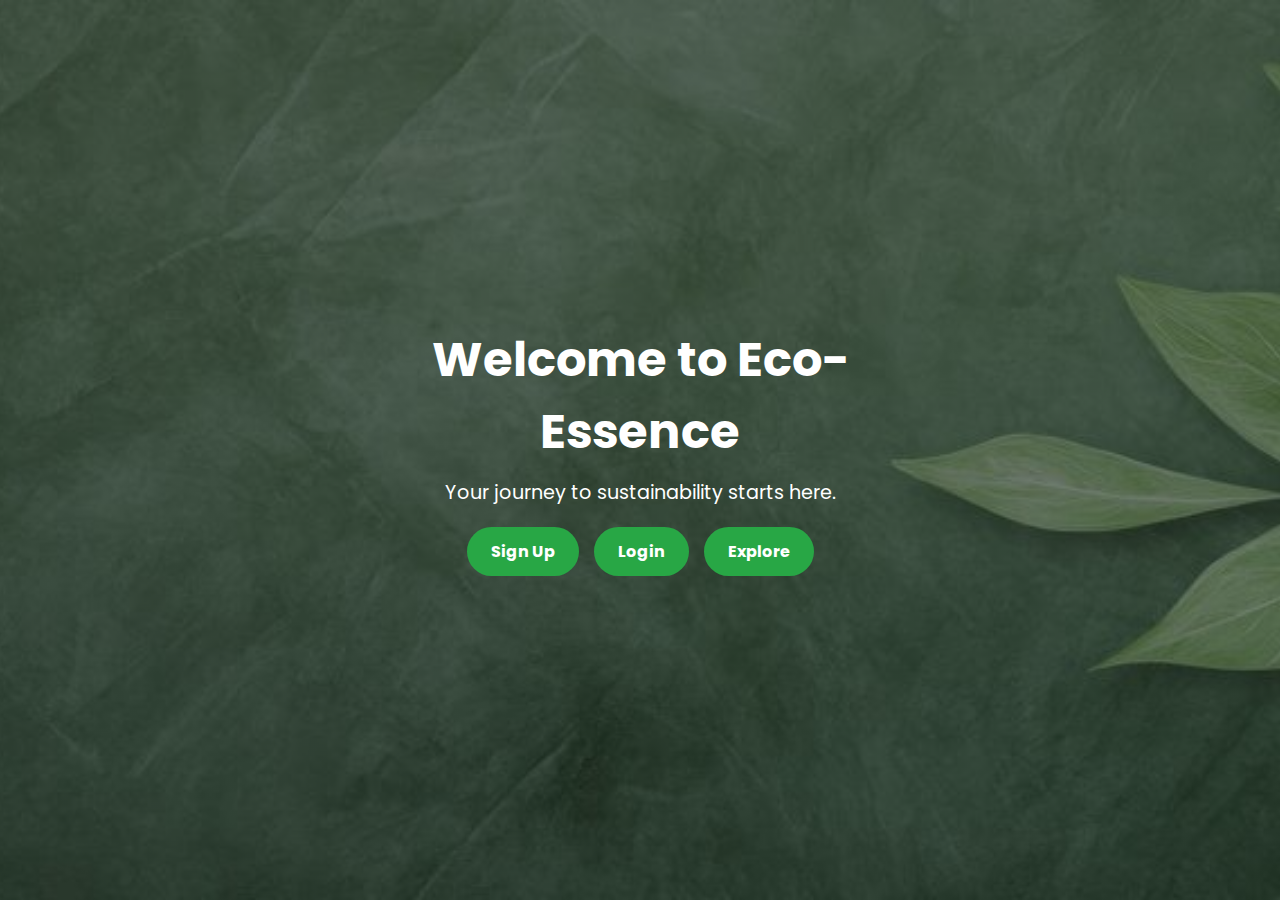
<file: index.html>
<!DOCTYPE html>
<html lang="en">
<head>
    <meta charset="UTF-8">
    <meta name="viewport" content="width=device-width, initial-scale=1.0">
    <title>Home | Eco-Essence</title>
    <link rel="stylesheet" href="Eco-Essence.css">
    <link href="https://unpkg.com/boxicons@2.1.4/css/boxicons.min.css" rel="stylesheet">

    <style>
        /* Full-screen background styling */
        body {
            margin: 0;
            padding: 0;
            font-family: "Poppins", sans-serif;
            display: flex;
            justify-content: center;
            align-items: center;
            height: 100vh;
            background: linear-gradient(rgba(0,0,0,0.5), rgba(0,0,0,0.5)), 
                        url('Background Image.jpg') no-repeat center center/cover;
            color: white;
            text-align: center;
        }

        .container {
            max-width: 600px;
            padding: 20px;
            border-radius: 10px;
        }

        h1 {
            font-size: 3rem;
            margin-bottom: 10px;
        }

        p {
            font-size: 1.2rem;
            margin-bottom: 20px;
        }

        .btn-container {
            display: flex;
            justify-content: center;
            gap: 15px;
        }

        .btn {
            background-color: #28a745;
            color: white;
            padding: 12px 24px;
            text-decoration: none;
            font-size: 1rem;
            font-weight: bold;
            border-radius: 25px;
            transition: 0.3s;
        }

        .btn:hover {
            background-color: #218838;
            transform: scale(1.1);
        }
    </style>
</head>
<body>

    <div class="container">
        <h1>Welcome to Eco-Essence</h1>
        <p>Your journey to sustainability starts here.</p>
        
        <div class="btn-container">
            <a href="Signup Page.html" class="btn">Sign Up</a>
            <a href="Login Page.html" class="btn">Login</a>
            <a href="explore.html" class="btn">Explore</a>
        </div>
    </div>
    
</body>
</html>
</file>
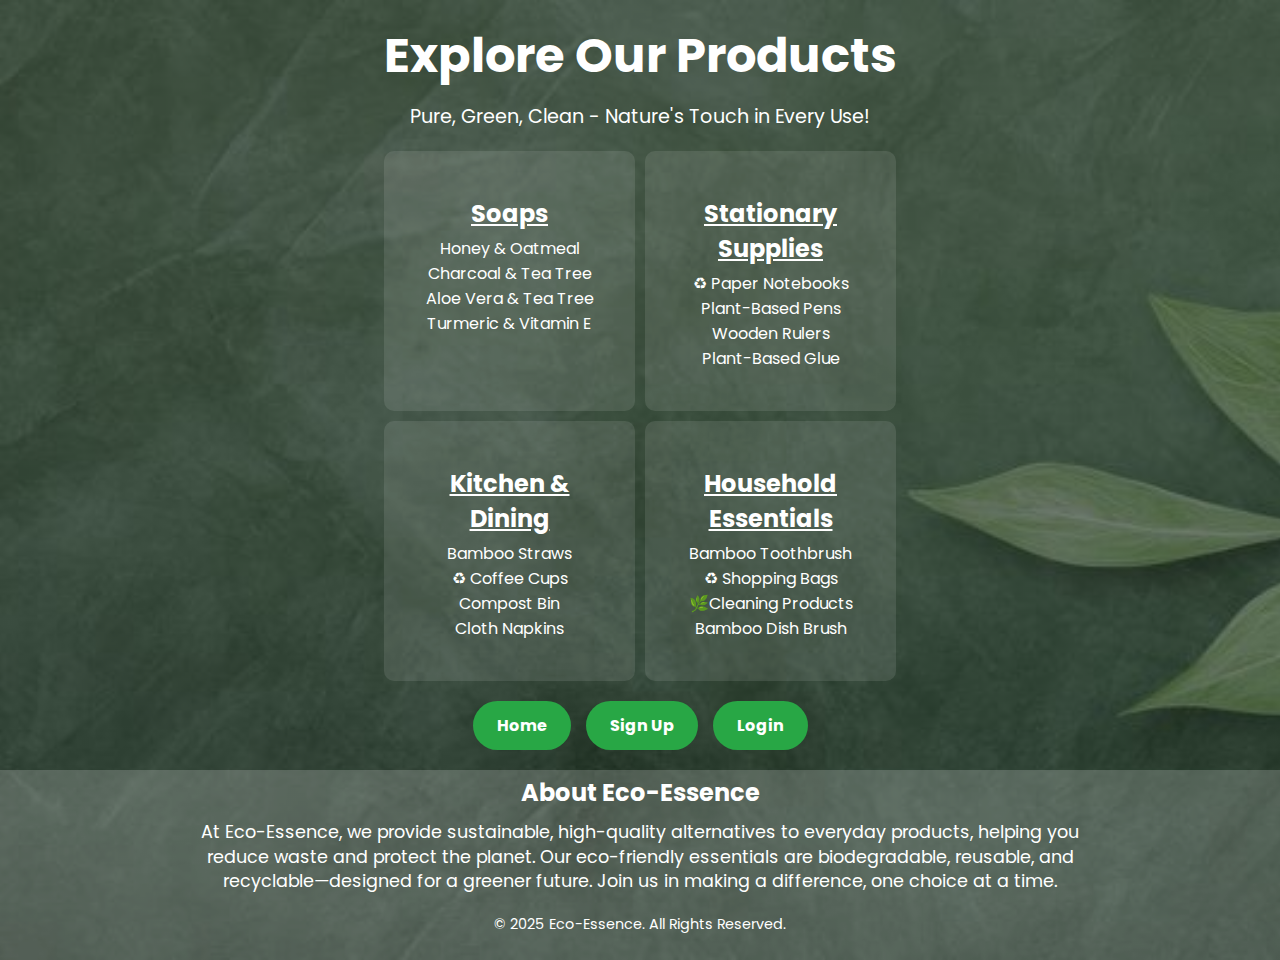
<file: Explore.html>
<!DOCTYPE html>
<html lang="en">
<head>
    <meta charset="UTF-8">
    <meta name="viewport" content="width=device-width, initial-scale=1.0">
    <title>Explore | Eco-Essence</title>
    <link rel="stylesheet" href="Eco-Essence.css">
    <link href="https://unpkg.com/boxicons@2.1.4/css/boxicons.min.css" rel="stylesheet">

    <style>
        /* Full-screen background styling */
        body {
            margin: 0;
            padding: 0;
            font-family: "Poppins", sans-serif;
            display: flex;
            flex-direction: column;
            align-items: center;
            justify-content: center;
            min-height: 100vh;
            background: linear-gradient(rgba(0,0,0,0.5), rgba(0,0,0,0.5)), 
                        url('Background Image.jpg') no-repeat center center/cover;
            color: white;
            text-align: center;
        }

        .container {
            max-width: 800px;
            padding: 20px;
        }

        h1 {
            font-size: 3rem;
            margin-bottom: 10px;
        }

        p {
            font-size: 1.2rem;
            margin-bottom: 20px;
        }

        /* Grid sections */
        .grid-container {
            display: grid;
            grid-template-columns: repeat(auto-fit, minmax(250px, 1fr));
            gap: 10px;
            margin-top: 20px;
        }

        .grid-item {
            background: rgba(255, 255, 255, 0.1);
            padding: 40px;
            border-radius: 10px;
            transition: 0.3s;
        }

        .grid-item:hover {
            background: rgba(255, 255, 255, 0.2);
            transform: scale(1.05);
        }

        .grid-item i {
            font-size: 2rem;
            margin-bottom: 10px;
        }

        /* Clickable category links */
        .category-link {
            color: white;
            text-decoration: none;
            font-size: 1.5rem;
            font-weight: bold;
            display: inline-block;
            padding: 5px 10px;
            border-radius: 5px;
            transition: 0.3s;
        }

        .category-link:hover {
            text-decoration: underline;
            color: #28a745;
        }

        /* Navigation Buttons */
        .btn-container {
            margin-top: 20px;
            display: flex;
            justify-content: center;
            gap: 15px;
        }

        .btn {
            background-color: #28a745;
            color: white;
            padding: 12px 24px;
            text-decoration: none;
            font-size: 1rem;
            font-weight: bold;
            border-radius: 25px;
            transition: 0.3s;
        }

        .btn:hover {
            background-color: #218838;
            transform: scale(1.1);
        }

    </style>
</head>
<body>

    <div class="container">
        <h1>Explore Our Products</h1>
        <p>Pure, Green, Clean - Nature's Touch in Every Use!</p>

        <!-- Grid Sections -->
        <div class="grid-container">
            <div class="grid-item">
                <h3><a href="Soaps.html" class="category-link"><u>Soaps</u></a></h3>
                <ul style="text-align: center; list-style: none;">
                    <li>Honey & Oatmeal</li>
                    <li>Charcoal & Tea Tree</li>
                    <li>Aloe Vera & Tea Tree</li>
                    <li>Turmeric & Vitamin E</li>
                </ul>
            </div>
            <div class="grid-item">
                <h3><a href="Stationary.html" class="category-link"><u>Stationary Supplies</u></a></h3>
                <ul style="text-align: center; list-style: none;">
                    <li> &#9851; Paper Notebooks</li>
                    <li>Plant-Based Pens</li>
                    <li>Wooden Rulers</li>
                    <li>Plant-Based Glue</li>
                </ul>
            </div>
            <div class="grid-item">
                <h3><a href="Kitchen.html" class="category-link"><u>Kitchen & Dining</u></a></h3>
                <ul style="text-align: center; list-style: none;">
                    <li> Bamboo Straws</li>
                    <li> &#9851; Coffee Cups</li>
                    <li>Compost Bin</li>
                    <li>Cloth Napkins</li>
                </ul>
            </div>
            <div class="grid-item">
                <h3><a href="Household.html" class="category-link"><u>Household Essentials</u></a></h3>
                <ul style="text-align: center; list-style: none;">
                    <li> Bamboo Toothbrush</li>
                    <li> &#9851; Shopping Bags</li>
                    <li> &#127807;Cleaning Products</li>
                    <li>Bamboo Dish Brush</li>
                </ul>
            </div>
        </div>

        <!-- Navigation Buttons -->
        <div class="btn-container">
            <a href="index.html" class="btn">Home</a>
            <a href="Signup Page.html" class="btn">Sign Up</a>
            <a href="Login Page.html" class="btn">Login</a>
        </div>
    </div>

<!-- Full-Width Footer Section -->
<footer style="
    width: 100%;
    background: rgba(255, 255, 255, 0.2);
    color: white;
    text-align: center;
    padding: 5px 5px;
    position: relative;
    bottom: 0;
    left: 0;
">
    <div style="max-width: 900px; margin: 0 auto;">
        <h2 style="margin-bottom: 10px;">About Eco-Essence</h2>
        <p style="font-size: 1.1rem; line-height: 1.4;">
            At Eco-Essence, we provide sustainable, high-quality alternatives to everyday products, 
            helping you reduce waste and protect the planet. Our eco-friendly essentials are biodegradable, 
            reusable, and recyclable—designed for a greener future. Join us in making a difference, one choice at a time.
        </p>
        <p style="margin-top: 20px; font-size: 0.9rem;">&copy; 2025 Eco-Essence. All Rights Reserved.</p>
    </div>
</footer>

</body>
</html>
</file>
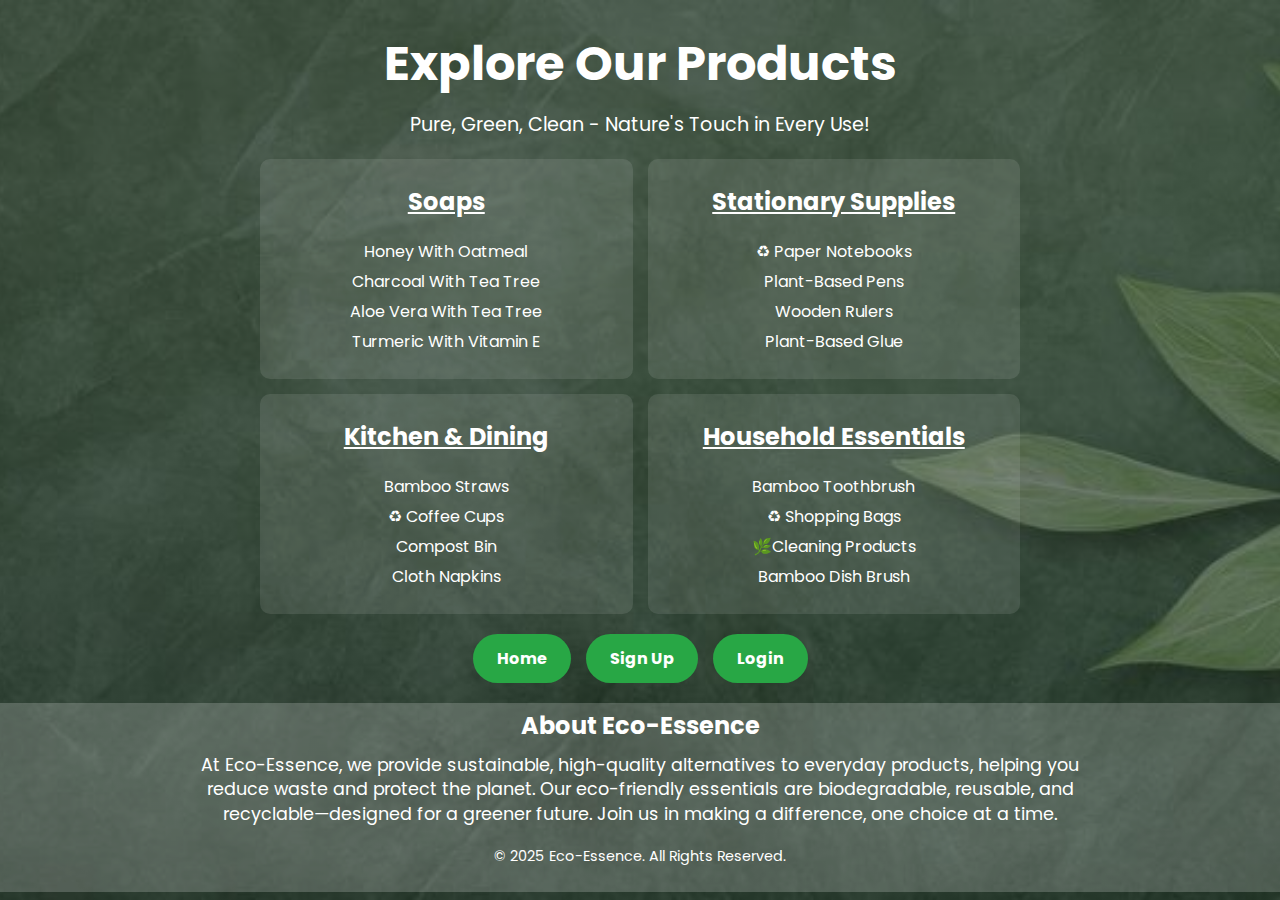
<file: explore.html>
<!DOCTYPE html>
<html lang="en">
<head>
    <meta charset="UTF-8">
    <meta name="viewport" content="width=device-width, initial-scale=1.0">
    <title>Explore | Eco-Essence</title>
    <link rel="stylesheet" href="Eco-Essence.css">
    <link href="https://unpkg.com/boxicons@2.1.4/css/boxicons.min.css" rel="stylesheet">

    <style>
        /* Full-screen background styling */
        body {
            margin: 0;
            padding: 0;
            font-family: "Poppins", sans-serif;
            display: flex;
            flex-direction: column;
            align-items: center;
            justify-content: center;
            min-height: 100vh;
            background: linear-gradient(rgba(0,0,0,0.5), rgba(0,0,0,0.5)), 
                        url('Background Image.jpg') no-repeat center center/cover;
            color: white;
            text-align: center;
        }

        .container {
            max-width: 800px;
            padding: 20px;
        }

        h1 {
            font-size: 3rem;
            margin-bottom: 10px;
        }

        p {
            font-size: 1.2rem;
            margin-bottom: 20px;
        }

        /* Grid sections */
        .grid-container {
            display: grid;
            grid-template-columns: repeat(auto-fit, minmax(250px, 1fr)); /* Ensures even spacing */
            gap: 15px; /* Slightly increased gap for better spacing */
            margin-top: 20px;
            width: 100%;
            max-width: 1000px; /* Prevents excessive stretching */
        }

        .grid-item {
            background: rgba(255, 255, 255, 0.1);
            padding: 20px; /* Reduced padding to fit more content */
            border-radius: 10px;
            transition: 0.3s;
            display: flex;
            flex-direction: column;
            align-items: center;
            justify-content: center;
            min-height: 200px; /* Ensures uniform height */
            text-align: center;
        }

        .grid-item h3 {
            margin-bottom: 10px;
        }

        .grid-item ul {
            list-style: none;
            padding: 0;
            margin: 0;
        }

        .grid-item ul li {
            font-size: 1rem;
            margin: 5px 0; /* Adds spacing between list items */
        }

        .grid-item:hover {
            background: rgba(255, 255, 255, 0.2);
            transform: scale(1.05);
        }
        /* Clickable category links */
        .category-link {
            color: white;
            text-decoration: none;
            font-size: 1.5rem;
            font-weight: bold;
            display: inline-block;
            padding: 5px 10px;
            border-radius: 5px;
            transition: 0.3s;
        }

        .category-link:hover {
            text-decoration: underline;
            color: #28a745;
        }

        /* Navigation Buttons */
        .btn-container {
            margin-top: 20px;
            display: flex;
            justify-content: center;
            gap: 15px;
        }

        .btn {
            background-color: #28a745;
            color: white;
            padding: 12px 24px;
            text-decoration: none;
            font-size: 1rem;
            font-weight: bold;
            border-radius: 25px;
            transition: 0.3s;
        }

        .btn:hover {
            background-color: #218838;
            transform: scale(1.1);
        }

    </style>
</head>
<body>

    <div class="container">
        <h1>Explore Our Products</h1>
        <p>Pure, Green, Clean - Nature's Touch in Every Use!</p>

        <!-- Grid Sections -->
        <div class="grid-container">
            <div class="grid-item">
                <h3><a href="Soaps.html" class="category-link"><u>Soaps</u></a></h3>
                <ul style="text-align: center; list-style: none;">
                    <li>Honey With Oatmeal</li>
                    <li>Charcoal With Tea Tree</li>
                    <li>Aloe Vera With Tea Tree</li>
                    <li>Turmeric With Vitamin E</li>
                </ul>
            </div>
            <div class="grid-item">
                <h3><a href="Stationary.html" class="category-link"><u>Stationary Supplies</u></a></h3>
                <ul style="text-align: center; list-style: none;">
                    <li> &#9851; Paper Notebooks</li>
                    <li>Plant-Based Pens</li>
                    <li>Wooden Rulers</li>
                    <li>Plant-Based Glue</li>
                </ul>
            </div>
            <div class="grid-item">
                <h3><a href="Kitchen.html" class="category-link"><u>Kitchen & Dining</u></a></h3>
                <ul style="text-align: center; list-style: none;">
                    <li> Bamboo Straws</li>
                    <li> &#9851; Coffee Cups</li>
                    <li>Compost Bin</li>
                    <li>Cloth Napkins</li>
                </ul>
            </div>
            <div class="grid-item">
                <h3><a href="Household.html" class="category-link"><u>Household Essentials</u></a></h3>
                <ul style="text-align: center; list-style: none;">
                    <li> Bamboo Toothbrush</li>
                    <li> &#9851; Shopping Bags</li>
                    <li> &#127807;Cleaning Products</li>
                    <li>Bamboo Dish Brush</li>
                </ul>
            </div>
        </div>

        <!-- Navigation Buttons -->
        <div class="btn-container">
            <a href="index.html" class="btn">Home</a>
            <a href="Signup Page.html" class="btn">Sign Up</a>
            <a href="Login Page.html" class="btn">Login</a>
        </div>
    </div>

<!-- Full-Width Footer Section -->
<footer style="
    width: 100%;
    background: rgba(255, 255, 255, 0.2);
    color: white;
    text-align: center;
    padding: 5px 5px;
    position: relative;
    bottom: 0;
    left: 0;
">
    <div style="max-width: 900px; margin: 0 auto;">
        <h2 style="margin-bottom: 10px;">About Eco-Essence</h2>
        <p style="font-size: 1.1rem; line-height: 1.4;">
            At Eco-Essence, we provide sustainable, high-quality alternatives to everyday products, 
            helping you reduce waste and protect the planet. Our eco-friendly essentials are biodegradable, 
            reusable, and recyclable—designed for a greener future. Join us in making a difference, one choice at a time.
        </p>
        <p style="margin-top: 20px; font-size: 0.9rem;">&copy; 2025 Eco-Essence. All Rights Reserved.</p>
    </div>
</footer>

</body>
</html>
</file>
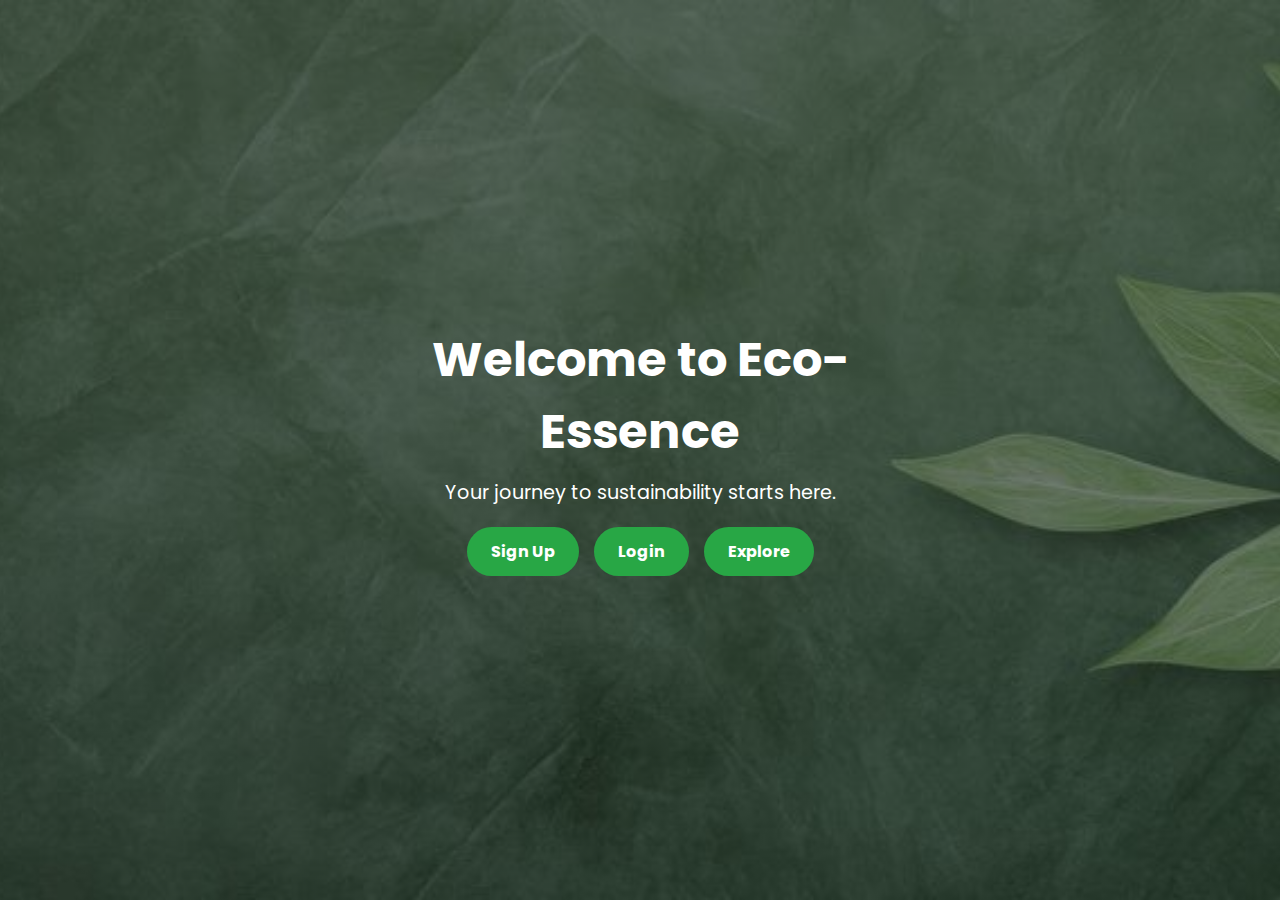
<file: Home.html>
<!DOCTYPE html>
<html lang="en">
<head>
    <meta charset="UTF-8">
    <meta name="viewport" content="width=device-width, initial-scale=1.0">
    <title>Home | Eco-Essence</title>
    <link rel="stylesheet" href="Eco-Essence.css">
    <link href="https://unpkg.com/boxicons@2.1.4/css/boxicons.min.css" rel="stylesheet">

    <style>
        /* Full-screen background styling */
        body {
            margin: 0;
            padding: 0;
            font-family: "Poppins", sans-serif;
            display: flex;
            justify-content: center;
            align-items: center;
            height: 100vh;
            background: linear-gradient(rgba(0,0,0,0.5), rgba(0,0,0,0.5)), 
                        url('Background Image.jpg') no-repeat center center/cover;
            color: white;
            text-align: center;
        }

        .container {
            max-width: 600px;
            padding: 20px;
            border-radius: 10px;
        }

        h1 {
            font-size: 3rem;
            margin-bottom: 10px;
        }

        p {
            font-size: 1.2rem;
            margin-bottom: 20px;
        }

        .btn-container {
            display: flex;
            justify-content: center;
            gap: 15px;
        }

        .btn {
            background-color: #28a745;
            color: white;
            padding: 12px 24px;
            text-decoration: none;
            font-size: 1rem;
            font-weight: bold;
            border-radius: 25px;
            transition: 0.3s;
        }

        .btn:hover {
            background-color: #218838;
            transform: scale(1.1);
        }
    </style>
</head>
<body>

    <div class="container">
        <h1>Welcome to Eco-Essence</h1>
        <p>Your journey to sustainability starts here.</p>
        
        <div class="btn-container">
            <a href="Signup Page.html" class="btn">Sign Up</a>
            <a href="Login Page.html" class="btn">Login</a>
            <a href="Explore.html" class="btn">Explore</a>
        </div>
    </div>
    
</body>
</html>
</file>
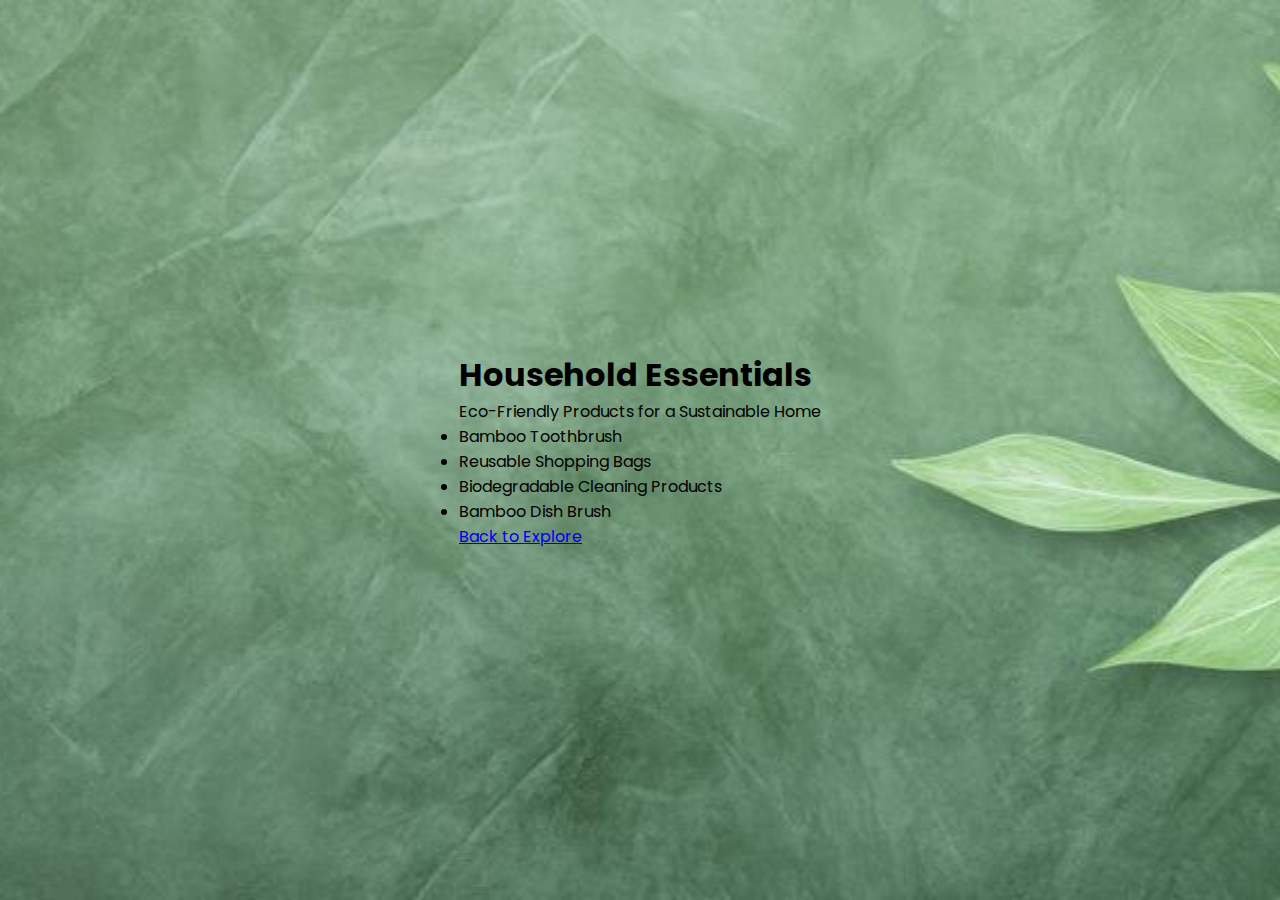
<file: Household.html>
<!DOCTYPE html>
<html lang="en">
<head>
    <meta charset="UTF-8">
    <meta name="viewport" content="width=device-width, initial-scale=1.0">
    <title>Household Essentials | Eco-Essence</title>
    <link rel="stylesheet" href="Eco-Essence.css">
</head>
<body>
    <div class="container">
        <h1>Household Essentials</h1>
        <p>Eco-Friendly Products for a Sustainable Home</p>
        <ul>
            <li>Bamboo Toothbrush</li>
            <li>Reusable Shopping Bags</li>
            <li>Biodegradable Cleaning Products</li>
            <li>Bamboo Dish Brush</li>
        </ul>
        <a href="explore.html" class="btn">Back to Explore</a>
    </div>
</body>
</html>
</file>
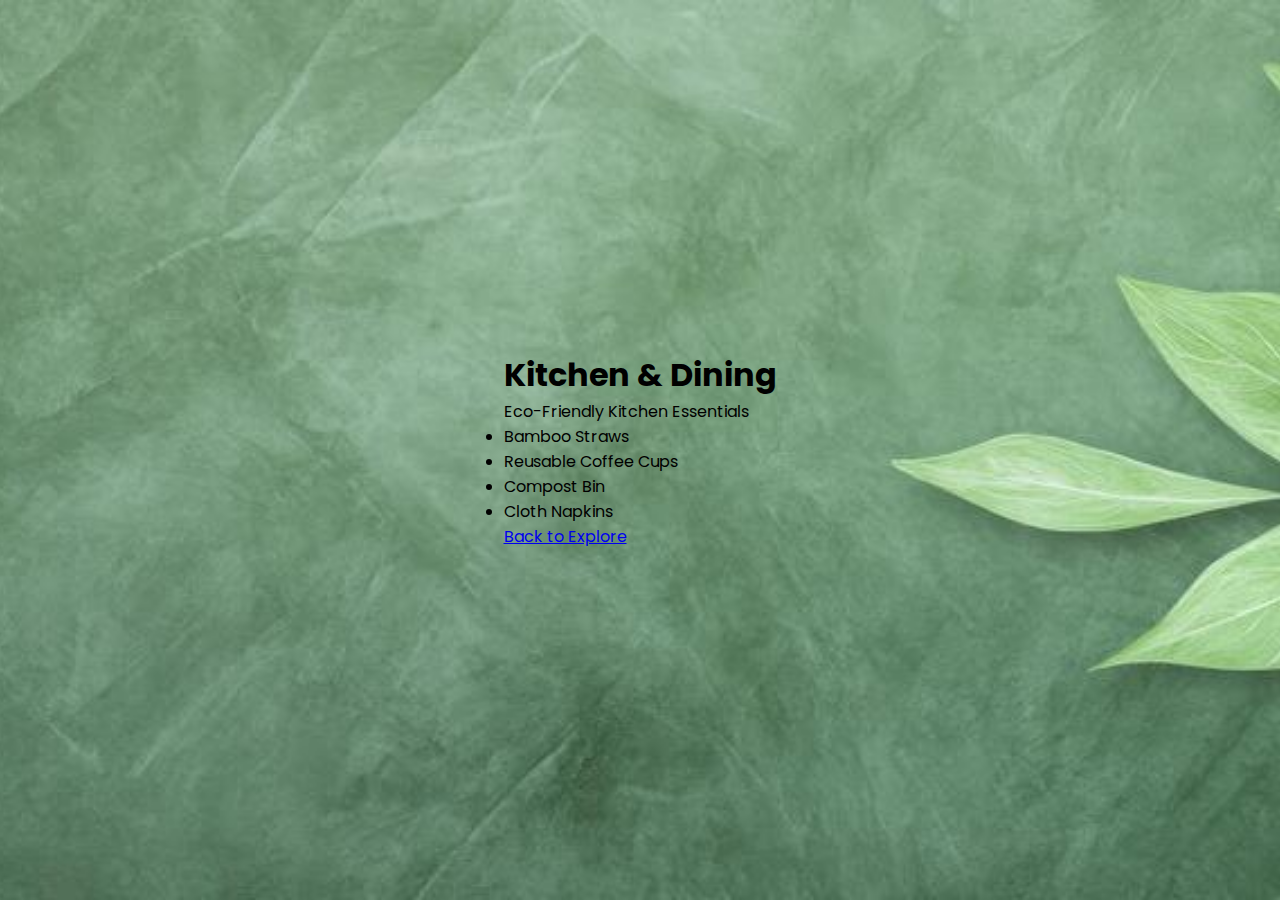
<file: Kitchen.html>
<!DOCTYPE html>
<html lang="en">
<head>
    <meta charset="UTF-8">
    <meta name="viewport" content="width=device-width, initial-scale=1.0">
    <title>Kitchen & Dining | Eco-Essence</title>
    <link rel="stylesheet" href="Eco-Essence.css">
</head>
<body>
    <div class="container">
        <h1>Kitchen & Dining</h1>
        <p>Eco-Friendly Kitchen Essentials</p>
        <ul>
            <li>Bamboo Straws</li>
            <li>Reusable Coffee Cups</li>
            <li>Compost Bin</li>
            <li>Cloth Napkins</li>
        </ul>
        <a href="explore.html" class="btn">Back to Explore</a>
    </div>

</body>
</html>
</file>
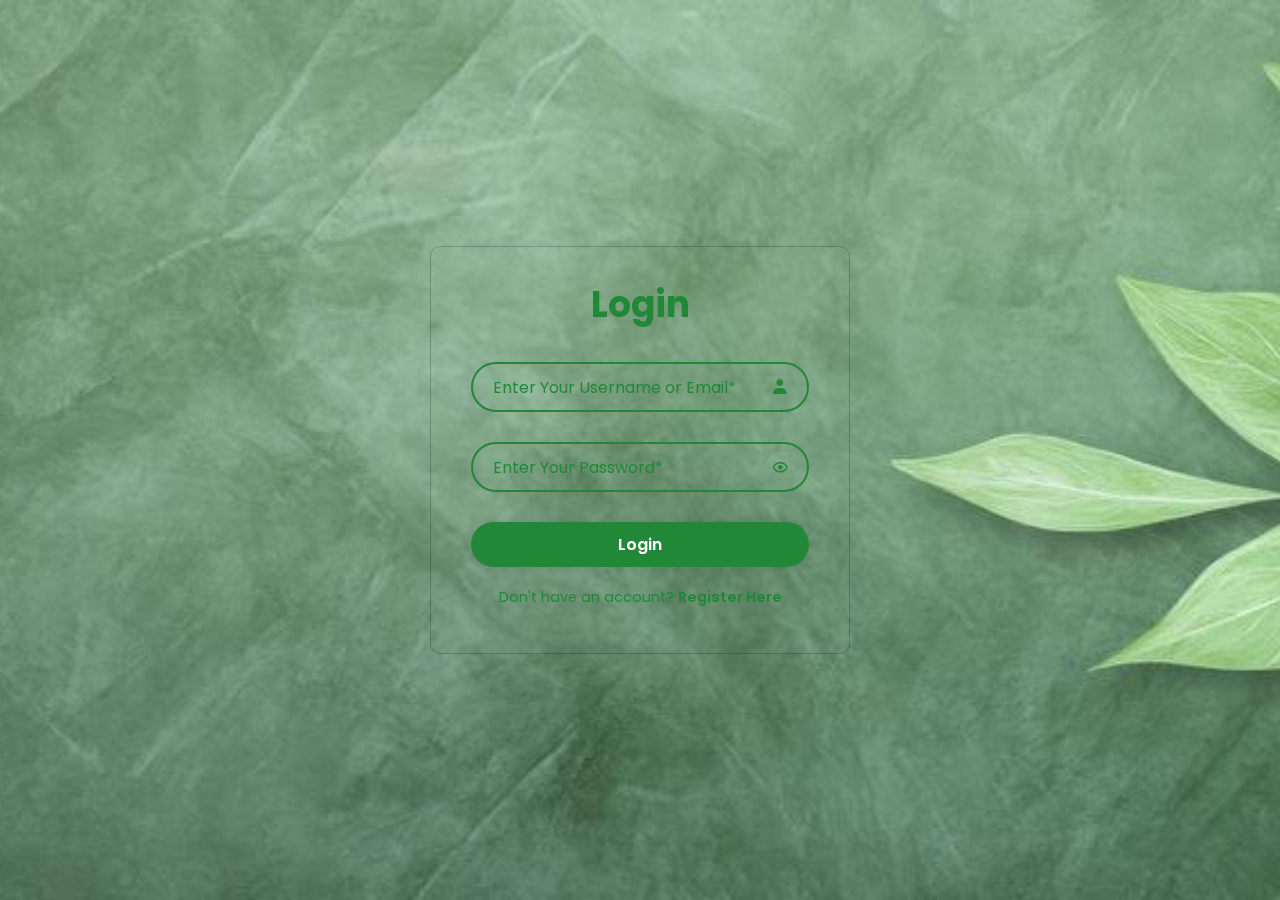
<file: Login Page.html>
<!DOCTYPE html>
<html lang="en">
<head>
    <meta charset="UTF-8">
    <meta http-equiv="X-UA-Compatible" content="IE=edge">
    <meta name="viewport" content="width=device-width, initial-scale=1.0">
    <title>Login Page</title>
    <link rel="stylesheet" href="Eco-Essence.css">
    <link href='https://unpkg.com/boxicons@2.1.4/css/boxicons.min.css' rel='stylesheet'>
</head>

<body>

    <div class="alert-box" id="alert-box">
        <p><b>!!ALERT!!</b><br>Invalid Username or Password</p>
    </div>

    <div class="wrapper"> 
        <form id="login-form">
            <h1>Login</h1>
            <div class="input-box">
                <input type="text" id="login-identifier" placeholder="Enter Your Username or Email*" required>
                <i class='bx bxs-user'></i>
            </div>
        
            <div class="input-box">
                <input type="password" id="login-password" placeholder="Enter Your Password*" required>
                <i class='bx bx-show' id="toggle-password"></i>
            </div>
        
            <button type="submit" class="btn">Login</button>
        
            <div class="register-link">
                <p>Don't have an account? <a href="Signup Page.html">Register Here</a></p>
            </div>
        </form>
        
        <script>
            document.getElementById("login-form").addEventListener("submit", function(event) {
                event.preventDefault();
                
                let enteredIdentifier = document.getElementById("login-identifier").value;
                let enteredPassword = document.getElementById("login-password").value;
        
                let storedUsername = localStorage.getItem("registeredUsername");
                let storedEmail = localStorage.getItem("registeredEmail");
                let storedPassword = localStorage.getItem("registeredPassword");
        
                if ((enteredIdentifier === storedUsername || enteredIdentifier === storedEmail) && enteredPassword === storedPassword) {
                    alert("Login successful!");
                    window.location.href = "Portfolio Page.html"; // Redirect on success
                } else {
                    alert("Invalid Username, Email, or Password!");
                }
            });
        
            // Password visibility toggle
            document.getElementById("toggle-password").addEventListener("click", function () {
                let passwordField = document.getElementById("login-password");
                let icon = this;
        
                if (passwordField.type === "password") {
                    passwordField.type = "text";
                    icon.classList.remove("bx-show");
                    icon.classList.add("bx-hide");
                } else {
                    passwordField.type = "password";
                    icon.classList.remove("bx-hide");
                    icon.classList.add("bx-show");
                }
            });
        </script>
</body>
</html>
</file>
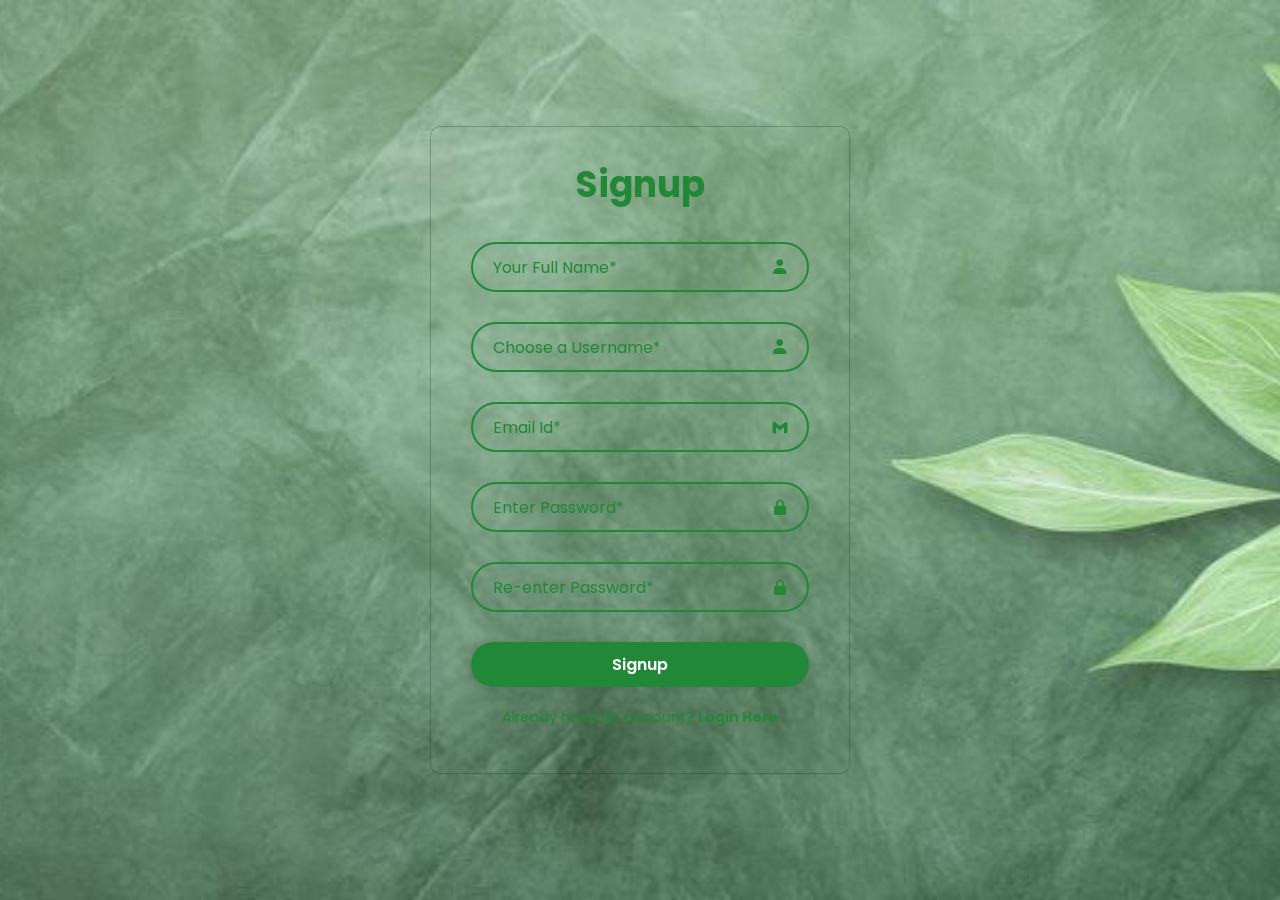
<file: Signup Page.html>
<!DOCTYPE html>
<html lang="en">
<head>
    <meta charset="UTF-8">
    <meta http-equiv="X-UA-Compatible" content="IE=edge">
    <meta name="viewport" content="width=device-width, initial-scale=1.0">
    <title>Signup Page</title>
    <link rel="stylesheet" href="Eco-Essence.css">
    <link href="https://unpkg.com/boxicons@2.1.4/css/boxicons.min.css" rel="stylesheet">
</head>

<body>
    <div class="wrapper"> 
        <form action="signup_process.php" method="POST" onsubmit="return handleSignup(event)">
            <h1>Signup</h1>

            <div class="input-box">
                <input type="text" name="fullname" id="fullname" placeholder="Your Full Name*" required>
                <i class='bx bxs-user'></i>
            </div>

            <div class="input-box">
                <input type="text" name="username" id="username" placeholder="Choose a Username*" required>
                <i class='bx bxs-user'></i>
            </div>

            <div class="input-box">
                <input type="email" name="email" id="email" placeholder="Email Id*" required>
                <i class='bx bxl-gmail'></i>
            </div>

            <div class="input-box">
                <input type="password" name="password" id="password" placeholder="Enter Password*" required>
                <i class='bx bxs-lock-alt'></i>
            </div>

            <div class="input-box">
                <input type="password" name="confirm_password" id="confirm_password" placeholder="Re-enter Password*" required>
                <i class='bx bxs-lock-alt'></i>
            </div>

            <button type="submit" class="btn">Signup</button>

            <div class="register-link">
                <p>Already have an account? <a href="Login Page.html">Login Here</a></p>
            </div>
        </form>
    </div>

    <script>
        function handleSignup(event) {
            event.preventDefault(); // Prevent actual form submission

            let fullname = document.getElementById("fullname").value;
            let username = document.getElementById("username").value;
            let email = document.getElementById("email").value;
            let password = document.getElementById("password").value;
            let confirmPassword = document.getElementById("confirm_password").value;

            if (password !== confirmPassword) {
                alert("Passwords do not match!");
                return false;
            }

            // Store credentials in local storage (for testing purposes)
            localStorage.setItem("registeredUsername", username);
            localStorage.setItem("registeredEmail", email);
            localStorage.setItem("registeredPassword", password);

            alert("Signup successful! Redirecting to Login page...");
            window.location.href = "Login Page.html"; // Redirect to Login Page
        }
    </script>

</body>
</html>
</file>
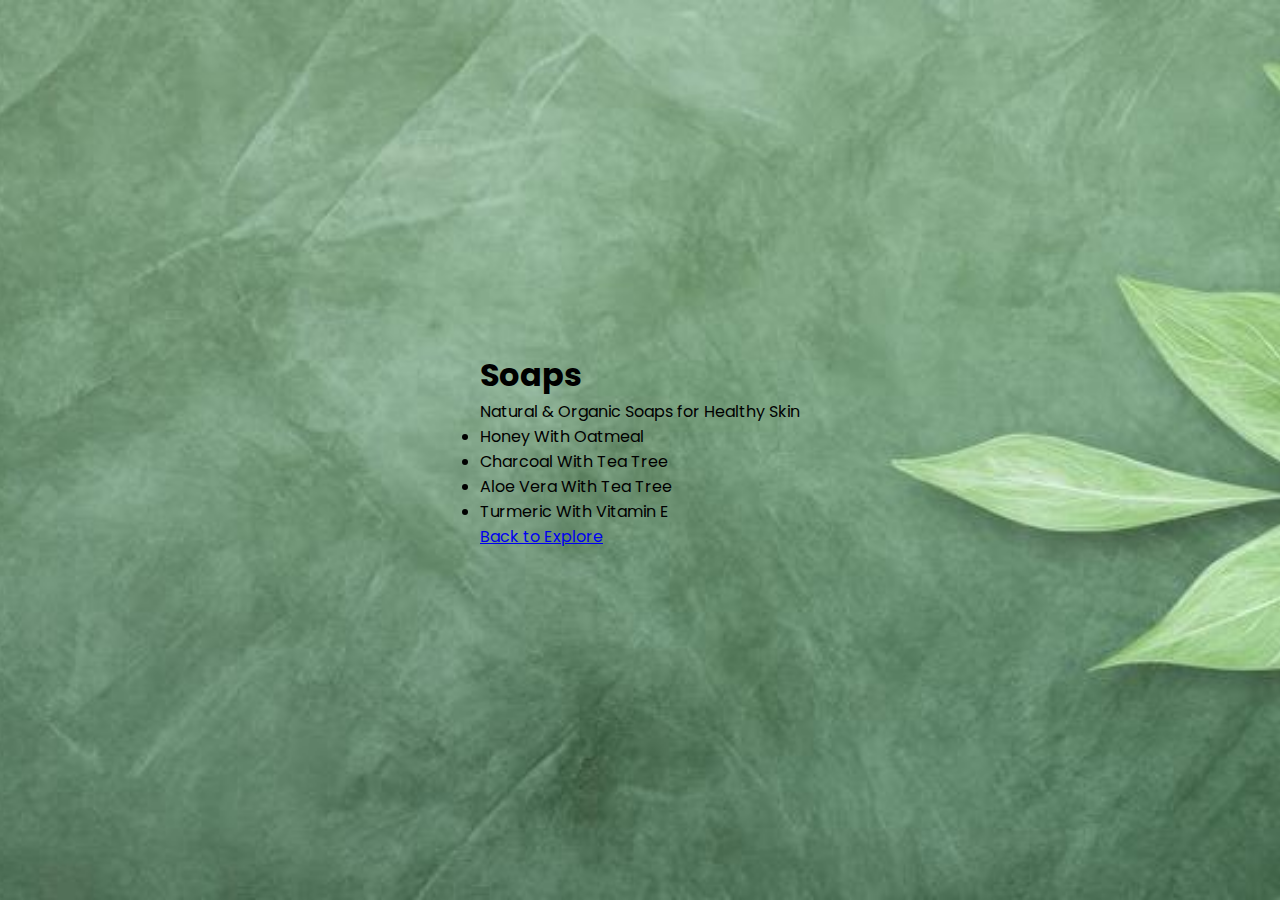
<file: Soaps.html>
<!DOCTYPE html>
<html lang="en">
<head>
    <meta charset="UTF-8">
    <meta name="viewport" content="width=device-width, initial-scale=1.0">
    <title>Soaps - Eco-Essence</title>
    <link rel="stylesheet" href="Eco-Essence.css">
</head>
<body>
    <div class="container">
        <h1>Soaps</h1>
        <p>Natural & Organic Soaps for Healthy Skin</p>
        <ul>
            <li>Honey With Oatmeal</li>
            <li>Charcoal With Tea Tree</li>
            <li>Aloe Vera With Tea Tree</li>
            <li>Turmeric With Vitamin E</li>
        </ul>
        <a href="explore.html" class="btn">Back to Explore</a>
    </div>

</body>
</html>
</file>
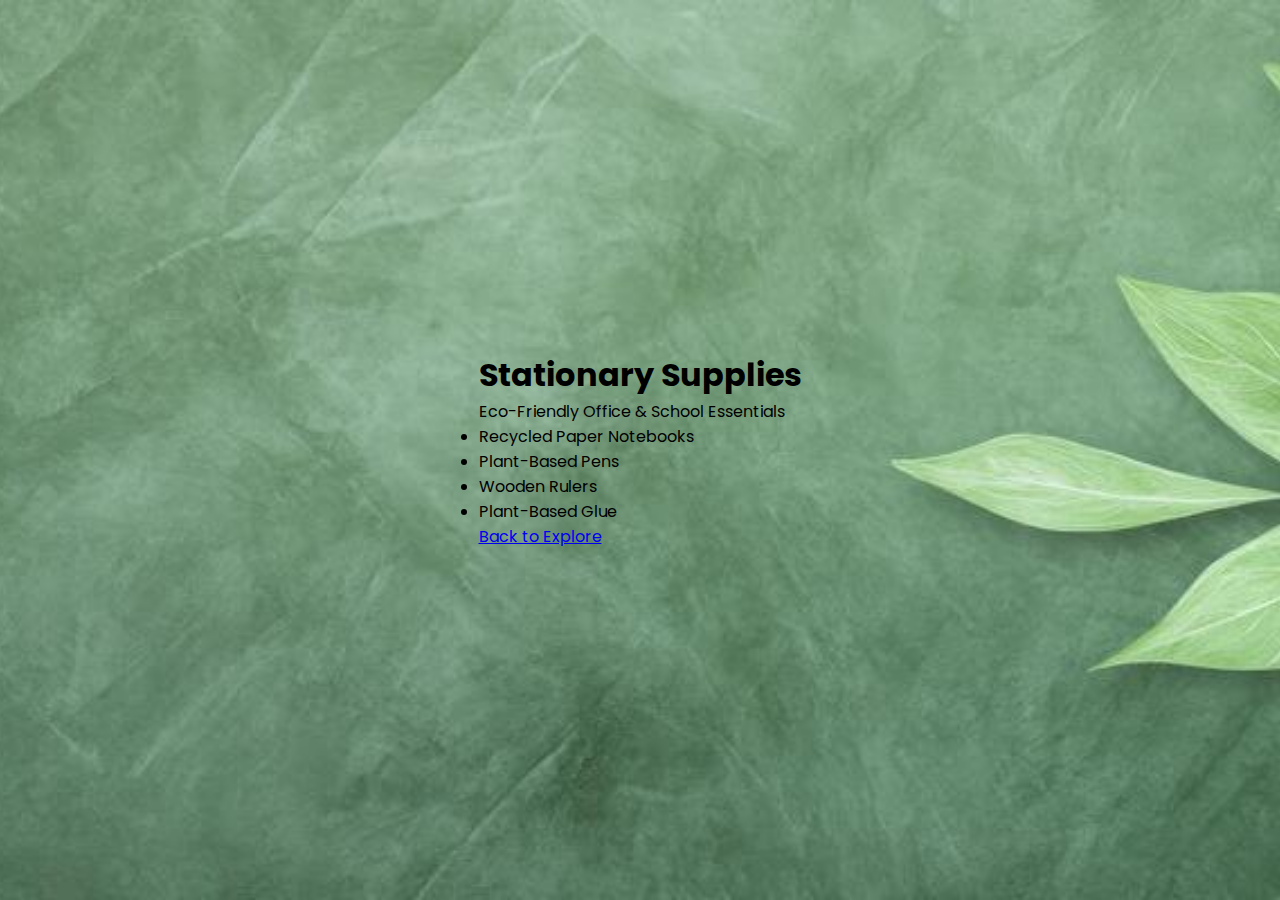
<file: Stationary.html>
<!DOCTYPE html>
<html lang="en">
<head>
    <meta charset="UTF-8">
    <meta name="viewport" content="width=device-width, initial-scale=1.0">
    <title>Stationary Supplies | Eco-Essence</title>
    <link rel="stylesheet" href="Eco-Essence.css">
</head>
<body>
    <div class="container">
        <h1>Stationary Supplies</h1>
        <p>Eco-Friendly Office & School Essentials</p>
        <ul>
            <li>Recycled Paper Notebooks</li>
            <li>Plant-Based Pens</li>
            <li>Wooden Rulers</li>
            <li>Plant-Based Glue</li>
        </ul>
        <a href="explore.html" class="btn">Back to Explore</a>
    </div>
    
    </body>
    </html>
</file>
<file: Eco-Essence.css>
@import url("https://fonts.googleapis.com/css2?family=Poppins:wght@300;400;500;600;700;800;900&display=swap");

* {
  margin: 0;
  padding: 0;
  box-sizing: border-box;
  font-family: "Poppins", sans-serif;
}

body {
  display: flex;
  justify-content: center;
  align-items: center;
  min-height: 100vh;
  background: url('Background Image.jpg') no-repeat;
  background-size: cover;
  background-position: center;
}

.wrapper {
  width: 420px;
  background: transparent;
  border: 1px solid rgba(0, 0, 0, 0.2);
  backdrop-filter: blur(1px);
  color: #218838;
  border-radius: 10px;
  padding: 30px 40px;
}
.wrapper h1 {
  font-size: 36px;
  text-align: center;
}
.wrapper .input-box {
  width: 100%;
  height: 50px;
  font-weight: 600;
  position: relative;
  margin: 30px 0;
}
.input-box input {
  width: 100%;
  height: 100%;
  background: transparent;
  border: none;
  outline: none;
  border: 2px solid #218838;
  border-radius: 40px;
  font-size: 16px;
  color: #218838;
  padding: 20px 45px 20px 20px;
}
.input-box input::placeholder {
  color: #218838;
}
.input-box i {
  position: absolute;
  top: 50%;
  right: 20px;
  transform: translateY(-50%);
  font-size: 18px;
  color: #218838;
  cursor: pointer;
}
.wrapper .remember-forgot {
  display: flex;
  justify-content: space-between;
  font-size: 14.5px;
  margin: -15px 0 15px;
}
.remember-forgot label input {
  accent-color: #218838;
  margin-right: 3px;
}
.remember-forgot a {
  color: #218838;
  text-decoration: none;
}
.remember-forgot a:hover {
  text-decoration: underline;
}
.wrapper .btn {
  width: 100%;
  height: 45px;
  border: none;
  background: #218838;
  border: none;
  outline: none;
  font-size: 16px;
  font-weight: 600;
  cursor: pointer;
  border-radius: 40px;
  box-shadow: 0 0 10px rgba(0, 0, 0, .1);
  color: #ffffff;
}
.wrapper .register-link {
  font-size: 14.5px;
  text-align: center;
  margin: 20px 0 15px;
}
.register-link p a {
  color: #218838;
  text-decoration: none;
  font-weight: 600;
}
.register-link p a:hover {
  text-decoration: underline;
}
.alert-box {
  position: fixed;
  top: -100px; /* Initially hidden */
  left: 50%;
  transform: translateX(-50%);
  min-width: 150px;
  max-width: 90%;
  width: 40%;
  height: auto;
  padding: 15px;
  background: rgb(255, 119, 119);
  border-top: 8px solid rgb(255, 37, 37);
  border-radius: 10px;
  color: #218838;
  font-family: 'Poppins', sans-serif;
  text-align: center;
  font-weight: bold;
  box-shadow: 0 0 10px rgba(0, 0, 0, 0.2);
  opacity: 0;
  visibility: hidden;
  transition: opacity 0.5s ease, top 0.5s ease;
}

/* When visible, pop up */
.alert-box.show {
  top: 20px;
  opacity: 1;
  visibility: visible;
}
</file>
